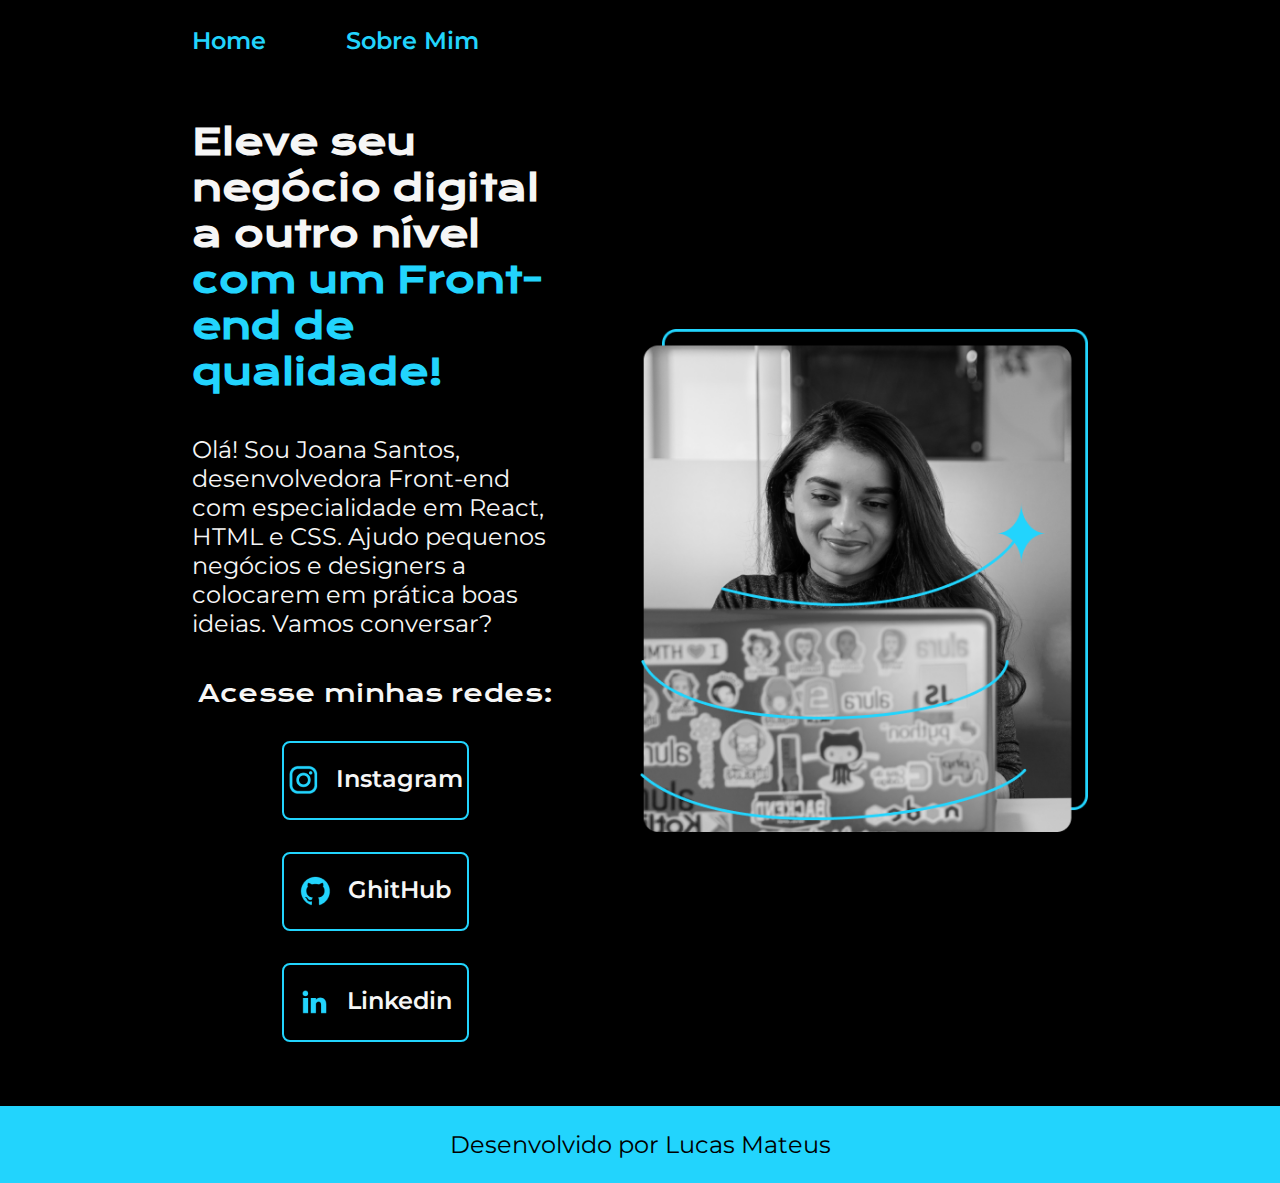
<file: index.html>
<!DOCTYPE html>
<html lang="pt-br">
<head>
    <meta charset="UTF-8">
    <meta http-equiv="X-UA-Compatible" content="IE=edge">
    <meta name="viewport" content="width=device-width, initial-scale=1.0">
    <title>Portfolio</title>
    <link rel="stylesheet" href="./estyles/style.css">
</head>
<body>
    <header class="cabecalho">
       <nav class="cabecalho__menu">
            <a class="cabecalho__menu__link" href="index.html">Home</a>
            <a class="cabecalho__menu__link" href="about.html">Sobre Mim</a>
       </nav>
    </header> 
    <main class="apresentacao">
            <section class="apresentacao__conteudo">
                <h1 class="apresentacao__conteudo__titulo">Eleve seu negócio digital a outro nível <strong class="titulo-destaque">com um Front-end de qualidade!</strong></h1>
                <p class="apresentacao__conteudo__texto">Olá! Sou Joana Santos, desenvolvedora Front-end com especialidade em React, HTML e CSS. Ajudo pequenos negócios e designers a colocarem em prática boas ideias. Vamos conversar?</p>
                <div class="apresentacao__links">
                    <h2 class="apresentacao__links__subtitulo">Acesse minhas redes:</h2>
                    <a class="apresentacao__links__navegacao" href="https://www.instagram.com/lucasomateus">
                        <img src="asseta/instagram.png">
                        Instagram
                    </a>
                    <a class="apresentacao__links__navegacao" href="https://github.com/LucasMateus91">
                        <img src="asseta/github.png">
                        GhitHub
                    </a>
                    <a class="apresentacao__links__navegacao" href="www.linkedin.com/in/lucas-mateus-1b3b4463">
                        <img src="asseta/linkedin.png">
                        Linkedin
                    </a>
                </div>
            </section>
        <img class="apresentacao__imagem" src="asseta/Imagem.png" alt="Foto da Joana Santos Programando.">
    </main>
    <footer class="rodape">
        <p>Desenvolvido por Lucas Mateus</p>
    </footer>
</body>
</html>
</file>
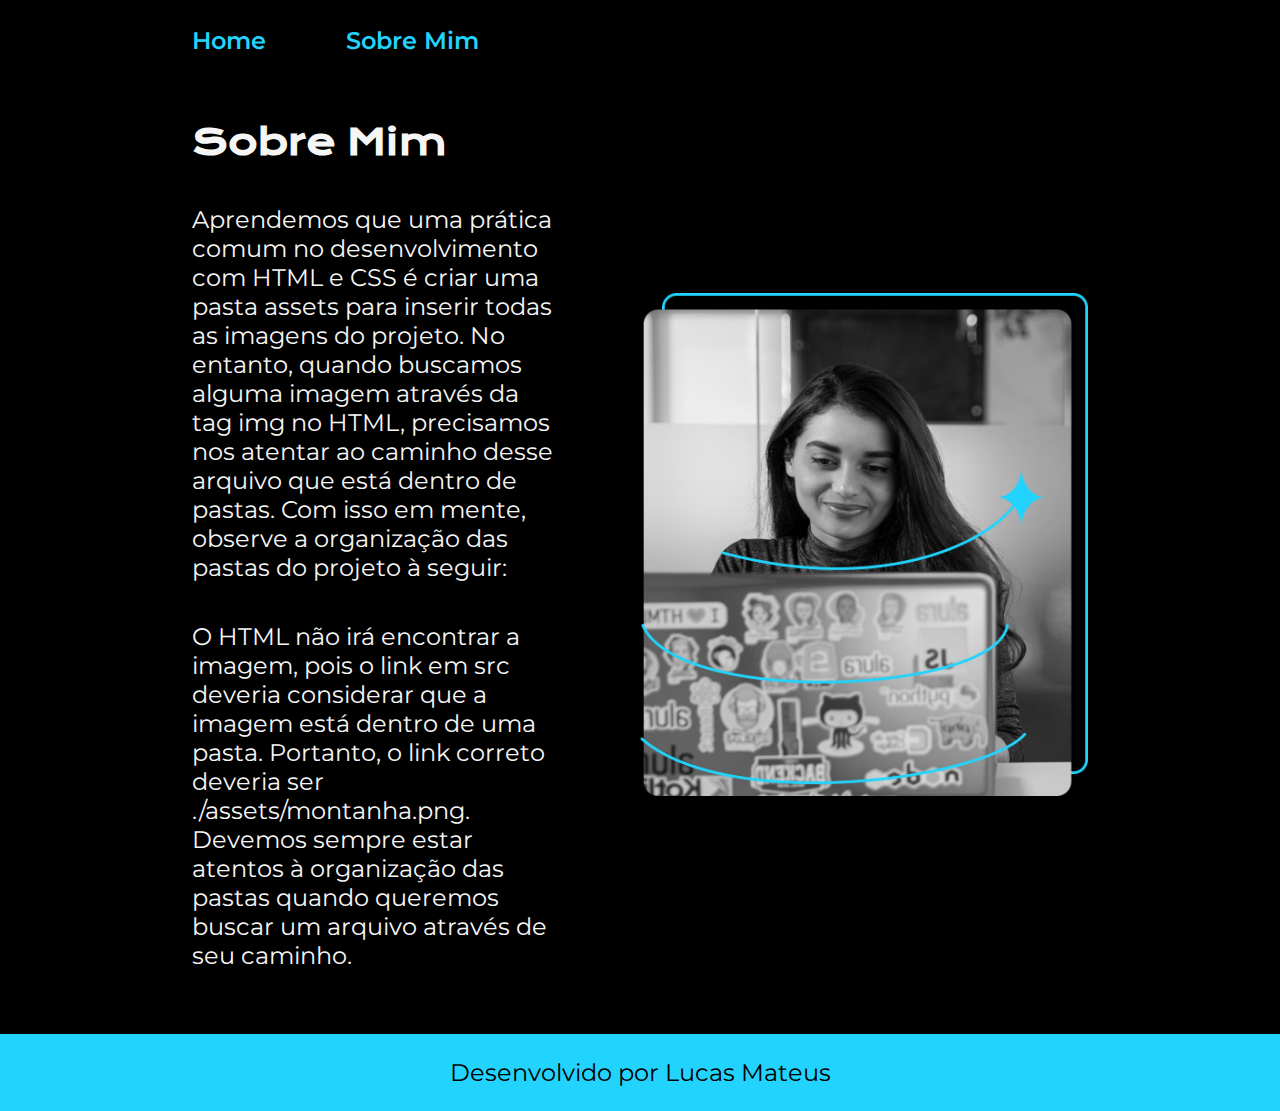
<file: about.html>
<!DOCTYPE html>
<html lang="pt-br">
<head>
    <meta charset="UTF-8">
    <meta name="viewport" content="width=device-width, initial-scale=1.0">
    <title>Sobre Mim</title>
    <link rel="stylesheet" href="./estyles/style.css">
</head>
<body>
    <header class="cabecalho">
        <nav class="cabecalho__menu">
             <a class="cabecalho__menu__link" href="index.html">Home</a>
             <a class="cabecalho__menu__link" href="about.html">Sobre Mim</a>
        </nav>
     </header> 

    <main class="apresentacao">
        <section class="apresentacao__conteudo">
            <h1 class="apresentacao__conteudo__titulo">Sobre Mim</h1>
            <p class="apresentacao__conteudo__texto">Aprendemos que uma prática comum no desenvolvimento com HTML e CSS é criar uma pasta assets para inserir todas as imagens do projeto. No entanto, quando buscamos alguma imagem através da tag img no HTML, precisamos nos atentar ao caminho desse arquivo que está dentro de pastas. Com isso em mente, observe a organização das pastas do projeto à seguir:</p>
            <p class="apresentacao__conteudo__texto">O HTML não irá encontrar a imagem, pois o link em src deveria considerar que a imagem está dentro de uma pasta. Portanto, o link correto deveria ser ./assets/montanha.png. Devemos sempre estar atentos à organização das pastas quando queremos buscar um arquivo através de seu caminho.</p>
        </section>
        <img class="apresentacao__imagem" src="asseta/Imagem.png" alt="Foto da Joana Santos Programando.">
    </main>

    <footer class="rodape">
        <p>Desenvolvido por Lucas Mateus</p>
    </footer>
</body>
</html>
</file>
<file: estyles/style.css>
@import url('https://fonts.googleapis.com/css2?family=Krona+One&display=swap');
@import url('https://fonts.googleapis.com/css2?family=Montserrat:ital,wght@0,100..900;1,100..900&display=swap');

:root{
    --cor-primario: #000000;
    --cor-secundaria: #f6f6f6;
    --cor-terciaria: #22d4fd;
    --cor-hover: #272727;

    --fonte-primaria: 'Krona One', sans-serif;
    --fonte-secundaria: 'Montserrat', sans-serif;
}

*{
    margin: 0;
    /*Remove completamente as margens ao redor de um elemento. Isso significa que o elemento ficará o mais próximo possível do seu elemento pai, sem nenhum espaço extra entre eles.*/
    padding: 0;
    /* remove o espaçamento interno de um elemento, ou seja, a área entre o conteúdo do elemento e sua borda.*/
}
body{
    height: 100vh;
    /*define a altura de um elemento como 100% da altura da área de visualização do navegador (viewport). Isso significa que o elemento irá ocupar toda a altura da tela, desconsiderando a barra de rolagem e a barra de endereço do navegador.*/
    box-sizing: border-box;
    /*define como o navegador calcula a largura e altura de um elemento. Com essa configuração, o tamanho do elemento inclui a largura da borda e o padding, além do conteúdo.*/
    background-color: var(--cor-primario);
    color: var(--cor-secundaria);   
}

.cabecalho{
    padding: 2% 0% 0% 15%;
}
.cabecalho__menu{
    display: flex;
    gap: 80px;
}

.cabecalho__menu__link{
    font-family: var(--fonte-secundaria);
    font-size: 1.5rem;
    font-weight: 600;
    color: var(--cor-terciaria);
    text-decoration: none;
}

.apresentacao{
   /*margin: 10% 15%;*/
    padding: 5% 15%;
    /*define uma margem de 10% em todos os lados do elemento. Isso significa que haverá um espaço vazio de 10% da largura ou altura do elemento pai (dependendo da orientação da margem) ao redor do elemento.*/
    display: flex;
    align-items: center;
    justify-content: space-between;
    gap: 82px;
}

.apresentacao__conteudo{
    width: 50%;
    display: flex;
    flex-direction:column;
    gap: 40px;
}

.apresentacao__conteudo__titulo{
    font-size: 2.25rem;
    font-family: var(--fonte-primaria);
}

.titulo-destaque{
    color: var(--cor-terciaria);
}

.apresentacao__conteudo__texto{
    font-size: 1.5rem;
    font-family: var(--fonte-secundaria);
}

.apresentacao__links{
    display: flex; 
    /*transforma um elemento HTML em um container flexbox, introduzindo um layout flexível e poderoso para seus elementos filhos.*/
    flex-direction: column;/*A propriedade deixou a DIV em coluna*/
    justify-content: space-between;
    /*é utilizado para distribuir os itens flexíveis de forma uniforme ao longo do eixo principal do container flexbox, com espaços iguais entre cada par de itens adjacentes.*/
    align-items: center; /*Centralizando DIV dentro do MAIN Class-apresentação*/
    gap: 32px;/*A propriedade deixa um espaçamento entre os intens dentro da DIV: class-apresentacao__links*/

}

.apresentacao__links__subtitulo{
    font-family: var(--fonte-primaria);
    font-weight: 400;
    font-size: 1.5rem;
}

.apresentacao__links__navegacao{
    /*background-color: #22D4FD; Cor do plano de fundo do butão*/
    display: flex;
    justify-content: center;
    gap: 16px;
    border: 2px solid var(--cor-terciaria);
    width: 50%;                /*Largura do botão*/
    text-align: center;          /*Centralização do texto dentro do butão*/
    border-radius: 8px;         /*Aredondamento dos cantos do botão*/
    font-size: 1.5rem;             /*Tamanho da fontte dentro do butão*/
    font-weight: 600;            /*O peso da fonte do butão*/
    padding: 21.5px 0;           /*O espaçamento das bordas do butão até a fonte: altura e largura*/
    text-decoration: none;       /*Retira os efeitos padrões como o subliado*/
    color: var(--cor-secundaria);            /*Cor da fonte do butão*/
    font-family: var(--fonte-secundaria); /*O estilo da fonte do butão*/
}

.apresentacao__links__navegacao:hover{
    background-color: var(--cor-hover);
}

.apresentacao__imagem{
    width: 50%;
}
.rodape{
    padding: 24px;
    color: var(--cor-primario);
    background-color: var(--cor-terciaria);
    text-align: center;
    font-family: var(--fonte-secundaria);
    font-size: 1.5rem;
    font-weight: 400;
}

@media(max-width: 1200px){
    .cabecalho{
        padding: 10%;
    }
    .cabecalho__menu{
        justify-content: center;
    }
   
    .apresentacao{
        flex-direction: column-reverse;
        padding: 5%;
    }

    .apresentacao__conteudo{
        width: auto;
    }

    
}
</file>
